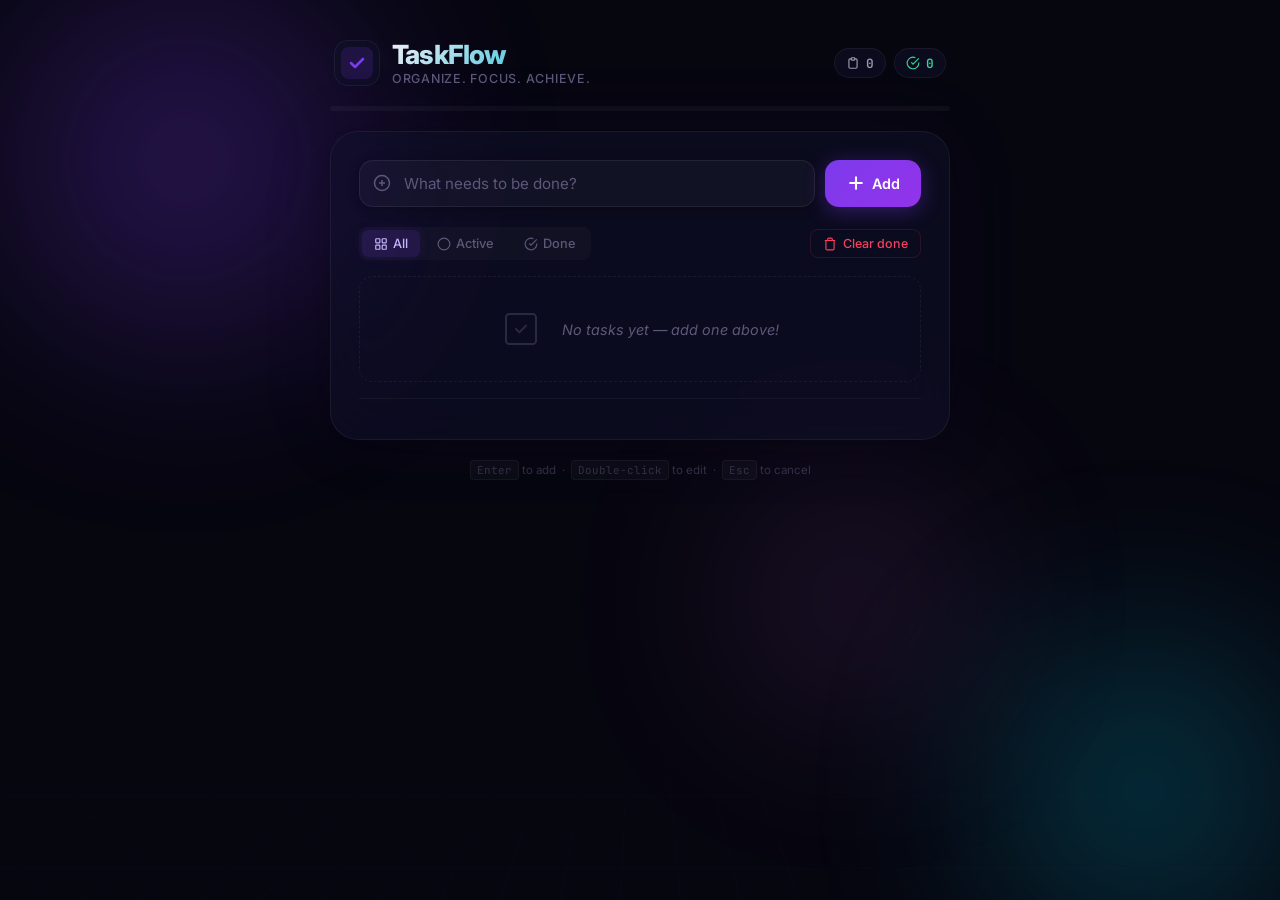
<file: index.html>
<!doctype html>
<html lang="en">
<head>
  <meta charset="utf-8" />
  <meta name="viewport" content="width=device-width,initial-scale=1" />
  <meta name="description" content="A beautifully designed 4D To-Do List app with glassmorphism, 3D transforms, and smooth animations. Stay organized in style." />
  <meta name="theme-color" content="#0a0a1a" />
  <title>TaskFlow — Premium To-Do</title>
  <link rel="preconnect" href="https://fonts.googleapis.com" />
  <link rel="preconnect" href="https://fonts.gstatic.com" crossorigin />
  <link href="https://fonts.googleapis.com/css2?family=Inter:wght@300;400;500;600;700;800&family=JetBrains+Mono:wght@400;500&display=swap" rel="stylesheet" />
  <link rel="stylesheet" href="styles.css" />
</head>
<body>

  <!-- Animated background -->
  <div class="bg-scene" aria-hidden="true">
    <div class="orb orb-1"></div>
    <div class="orb orb-2"></div>
    <div class="orb orb-3"></div>
    <div class="grid-floor"></div>
  </div>

  <main class="container" id="main-container">

    <!-- Header -->
    <header class="app-header">
      <div class="logo-group">
        <div class="logo-icon" id="logo-icon" aria-hidden="true">
          <svg width="36" height="36" viewBox="0 0 36 36" fill="none">
            <defs>
              <linearGradient id="logoGrad" x1="0" y1="0" x2="36" y2="36">
                <stop offset="0%" stop-color="#7c3aed"/>
                <stop offset="100%" stop-color="#06b6d4"/>
              </linearGradient>
            </defs>
            <rect x="2" y="2" width="32" height="32" rx="8" fill="url(#logoGrad)" opacity="0.15"/>
            <path d="M12 18l4 4 8-8" stroke="url(#logoGrad)" stroke-width="2.5" stroke-linecap="round" stroke-linejoin="round"/>
          </svg>
        </div>
        <div>
          <h1 id="app-heading">TaskFlow</h1>
          <p class="tagline">Organize. Focus. Achieve.</p>
        </div>
      </div>
      <div class="header-stats">
        <div class="stat-pill" id="stat-total" title="Total tasks">
          <svg width="14" height="14" viewBox="0 0 24 24" fill="none" stroke="currentColor" stroke-width="2"><path d="M9 5H7a2 2 0 00-2 2v12a2 2 0 002 2h10a2 2 0 002-2V7a2 2 0 00-2-2h-2"/><rect x="9" y="3" width="6" height="4" rx="1"/></svg>
          <span id="stat-total-num">0</span>
        </div>
        <div class="stat-pill stat-done" id="stat-done" title="Completed tasks">
          <svg width="14" height="14" viewBox="0 0 24 24" fill="none" stroke="currentColor" stroke-width="2"><path d="M22 11.08V12a10 10 0 11-5.93-9.14"/><path d="M22 4L12 14.01l-3-3"/></svg>
          <span id="stat-done-num">0</span>
        </div>
      </div>
    </header>

    <!-- Progress bar -->
    <div class="progress-track" id="progress-track" role="progressbar" aria-valuenow="0" aria-valuemin="0" aria-valuemax="100">
      <div class="progress-fill" id="progress-fill"></div>
      <span class="progress-label" id="progress-label">0%</span>
    </div>

    <!-- Main card -->
    <section class="todo-card" aria-labelledby="app-heading">

      <!-- Input -->
      <form id="todo-form" autocomplete="off" class="input-row">
        <div class="input-wrapper">
          <svg class="input-icon" width="18" height="18" viewBox="0 0 24 24" fill="none" stroke="currentColor" stroke-width="2"><circle cx="12" cy="12" r="10"/><path d="M12 8v8M8 12h8"/></svg>
          <input id="todo-input" type="text" placeholder="What needs to be done?" aria-label="New todo" />
        </div>
        <button id="add-btn" type="submit" aria-label="Add task">
          <svg width="20" height="20" viewBox="0 0 24 24" fill="none" stroke="currentColor" stroke-width="2.5" stroke-linecap="round"><path d="M12 5v14M5 12h14"/></svg>
          <span>Add</span>
        </button>
      </form>

      <!-- Filters -->
      <div class="controls">
        <div class="filters" role="tablist" aria-label="Filter todos">
          <button class="filter-btn active" data-filter="all" type="button">
            <svg width="14" height="14" viewBox="0 0 24 24" fill="none" stroke="currentColor" stroke-width="2"><rect x="3" y="3" width="7" height="7" rx="1"/><rect x="14" y="3" width="7" height="7" rx="1"/><rect x="3" y="14" width="7" height="7" rx="1"/><rect x="14" y="14" width="7" height="7" rx="1"/></svg>
            All
          </button>
          <button class="filter-btn" data-filter="active" type="button">
            <svg width="14" height="14" viewBox="0 0 24 24" fill="none" stroke="currentColor" stroke-width="2"><circle cx="12" cy="12" r="10"/></svg>
            Active
          </button>
          <button class="filter-btn" data-filter="completed" type="button">
            <svg width="14" height="14" viewBox="0 0 24 24" fill="none" stroke="currentColor" stroke-width="2"><path d="M22 11.08V12a10 10 0 11-5.93-9.14"/><path d="M22 4L12 14.01l-3-3"/></svg>
            Done
          </button>
        </div>
        <button id="clear-completed" type="button" class="clear-btn">
          <svg width="14" height="14" viewBox="0 0 24 24" fill="none" stroke="currentColor" stroke-width="2"><path d="M3 6h18M19 6v14a2 2 0 01-2 2H7a2 2 0 01-2-2V6m3 0V4a2 2 0 012-2h4a2 2 0 012 2v2"/></svg>
          Clear done
        </button>
      </div>

      <!-- Task list -->
      <ul id="todo-list" class="todo-list" aria-live="polite"></ul>

      <!-- Footer count -->
      <footer class="count-bar" id="count"></footer>

    </section>

    <!-- Keyboard hint -->
    <p class="kbd-hint">
      <kbd>Enter</kbd> to add &nbsp;·&nbsp; <kbd>Double-click</kbd> to edit &nbsp;·&nbsp; <kbd>Esc</kbd> to cancel
    </p>

  </main>

  <script src="app.js"></script>
</body>
</html>
</file>
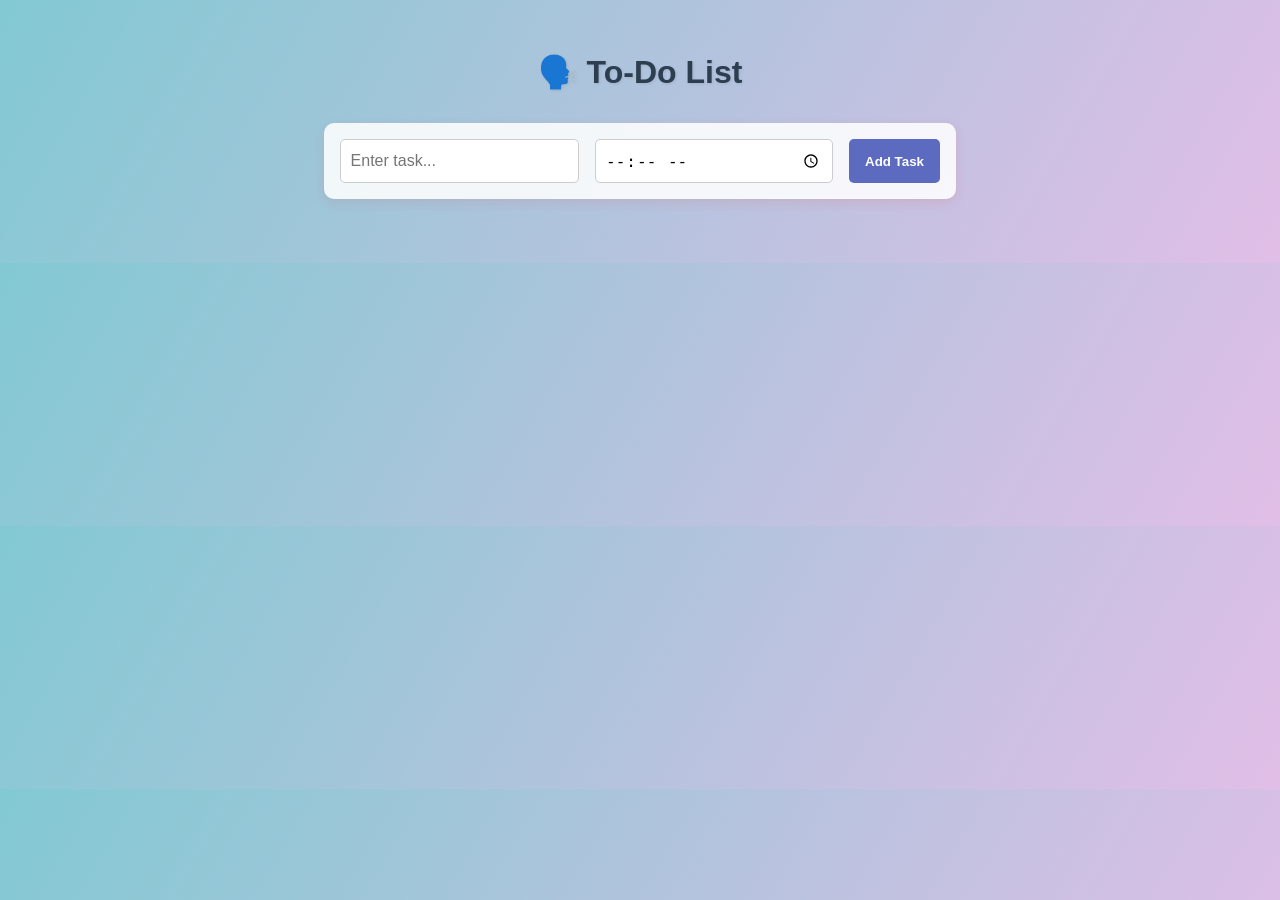
<file: to_do_list.html>
<!DOCTYPE html>
<html lang="en">
<head>
  <meta charset="UTF-8" />
  <meta name="viewport" content="width=device-width, initial-scale=1.0"/>
  <title>Voice Reminder To-Do App</title>
  <style>
    body {
      font-family: 'Segoe UI', Tahoma, Geneva, Verdana, sans-serif;
      padding: 2rem;
      margin: 0;
      background: 
        linear-gradient(120deg, #82c9d3 0%, #e1bee7 100%),
        url('https://www.transparenttextures.com/patterns/symphony.png');
      background-size: cover;
      background-repeat: repeat;
      color: #333;
    }

    h1 {
      text-align: center;
      font-size: 2rem;
      margin-bottom: 2rem;
      color: #2c3e50;
      text-shadow: 1px 1px 3px rgba(0, 0, 0, 0.1);
    }

    #taskForm {
      display: flex;
      justify-content: center;
      gap: 1rem;
      flex-wrap: wrap;
      max-width: 600px;
      margin: 0 auto 2rem;
      background: #ffffffdd;
      padding: 1rem;
      border-radius: 10px;
      box-shadow: 0 4px 12px rgba(230, 40, 40, 0.1);
    }

    #taskForm input[type="text"],
    #taskForm input[type="time"] {
      flex: 1;
      min-width: 120px;
      padding: 0.6rem;
      font-size: 1rem;
      border: 1px solid #ccc;
      border-radius: 5px;
      transition: border-color 0.2s;
    }

    #taskForm input:focus {
      border-color: #5c6bc0;
      outline: none;
    }

    #taskForm button {
      padding: 0.6rem 1rem;
      background-color: #5c6bc0;
      color: white;
      border: none;
      border-radius: 5px;
      cursor: pointer;
      font-weight: bold;
      transition: background 0.3s ease;
    }

    #taskForm button:hover {
      background-color: #3f51b5;
    }

    ul {
      list-style: none;
      padding: 0;
      max-width: 600px;
      margin: auto;
    }

    li {
      background: rgba(255, 255, 255, 0.95);
      margin-bottom: 0.5rem;
      padding: 1rem;
      border-radius: 8px;
      box-shadow: 0 2px 6px rgba(0,0,0,0.1);
      display: flex;
      justify-content: space-between;
      align-items: center;
      flex-wrap: wrap;
      transition: transform 0.2s ease, background-color 0.3s;
    }

    li:hover {
      transform: scale(1.01);
      background-color: #f9f9f9;
    }

    .done {
      text-decoration: line-through;
      color: gray;
      opacity: 0.7;
    }

    li button {
      margin-left: 0.5rem;
      background-color: #f44336;
      border: none;
      color: white;
      border-radius: 5px;
      padding: 0.4rem 0.6rem;
      cursor: pointer;
      transition: background 0.2s ease;
    }

    li button:hover {
      background-color: #161516;
    }

    li button:nth-child(2) {
      background-color: #000000;
    }

    li button:nth-child(2):hover {
      background-color: #000000;
    }

    @media (max-width: 600px) {
      #taskForm {
        flex-direction: column;
        gap: 0.5rem;
      }

      li {
        flex-direction: column;
        align-items: flex-start;
        gap: 0.5rem;
      }
    }
  </style>
</head>
<body>
  <h1>🗣️ To-Do List </h1>
  <form id="taskForm">
    <input type="text" id="taskInput" placeholder="Enter task..." required />
    <input type="time" id="taskTime" required />
    <button type="submit">Add Task</button>
  </form>
  <ul id="taskList"></ul>

  <script>
    const taskForm = document.getElementById("taskForm");
    const taskInput = document.getElementById("taskInput");
    const taskTime = document.getElementById("taskTime");
    const taskList = document.getElementById("taskList");

    let tasks = JSON.parse(localStorage.getItem("tasks")) || [];

    function saveTasks() {
      localStorage.setItem("tasks", JSON.stringify(tasks));
    }

    function speak(text) {
      const utterance = new SpeechSynthesisUtterance(text);
      speechSynthesis.speak(utterance);
    }

    function renderTasks() {
      taskList.innerHTML = "";
      tasks.sort((a, b) => a.time.localeCompare(b.time));
      tasks.forEach((task, index) => {
        const li = document.createElement("li");
        li.innerHTML = `
          <strong>${task.title}</strong> at <em>${task.time}</em>
          <button onclick="markDone(${index})">Done</button>
          <button onclick="deleteTask(${index})">Delete</button>
        `;
        if (task.done) li.classList.add("done");
        taskList.appendChild(li);
      });
    }

    function markDone(index) {
      tasks[index].done = !tasks[index].done;
      saveTasks();
      renderTasks();
    }

    function deleteTask(index) {
      tasks.splice(index, 1);
      saveTasks();
      renderTasks();
    }

    taskForm.addEventListener("submit", (e) => {
      e.preventDefault();
      const task = {
        title: taskInput.value,
        time: taskTime.value,
        done: false,
        reminded: false
      };
      tasks.push(task);
      saveTasks();
      renderTasks();
      speak(`Task "${task.title}" set for ${task.time}`);
      taskInput.value = "";
      taskTime.value = "";
    });

    // ⏰ Reminder checker
    setInterval(() => {
      const now = new Date();
      const currentTime = now.toTimeString().slice(0,5); // HH:MM
      tasks.forEach((task, index) => {
        if (task.time === currentTime && !task.reminded && !task.done) {
          speak(`Reminder: It's time to ${task.title}`);
          tasks[index].reminded = true;
          saveTasks();
        }
      });
    }, 60000);

    renderTasks();
  </script>
</body>
</html>
</file>
<file: styles.css>
/* =========================================================
   TaskFlow — Premium 4D Glassmorphism To-Do App
   ========================================================= */

/* ---------- Design tokens ---------- */
:root {
  --bg-deep:     #06060f;
  --bg-surface:  #0d0d1f;
  --glass:       rgba(18, 18, 42, 0.55);
  --glass-border:rgba(255, 255, 255, 0.06);
  --glass-hover: rgba(255, 255, 255, 0.04);

  --accent:      #7c3aed;
  --accent-glow: rgba(124, 58, 237, 0.35);
  --accent2:     #06b6d4;
  --accent2-glow:rgba(6, 182, 212, 0.30);
  --success:     #34d399;
  --danger:      #f43f5e;
  --danger-glow: rgba(244, 63, 94, 0.25);

  --text-primary:   #f1f0f7;
  --text-secondary: #9b97b0;
  --text-muted:     #5c5879;

  --radius-sm: 8px;
  --radius-md: 14px;
  --radius-lg: 20px;
  --radius-xl: 28px;

  --shadow-card:  0 8px 40px rgba(0,0,0,0.45), 0 0 80px rgba(124,58,237,0.08);
  --shadow-input: 0 2px 12px rgba(0,0,0,0.30);
  --shadow-btn:   0 4px 20px var(--accent-glow);
  --shadow-item:  0 2px 10px rgba(0,0,0,0.25);

  --transition-fast: 0.2s cubic-bezier(0.4, 0, 0.2, 1);
  --transition-med:  0.35s cubic-bezier(0.4, 0, 0.2, 1);
  --transition-slow: 0.6s cubic-bezier(0.22, 1, 0.36, 1);

  --font-main: 'Inter', system-ui, -apple-system, sans-serif;
  --font-mono: 'JetBrains Mono', monospace;
}

/* ---------- Reset ---------- */
*, *::before, *::after { box-sizing: border-box; margin: 0; padding: 0; }

html {
  -webkit-font-smoothing: antialiased;
  -moz-osx-font-smoothing: grayscale;
}

body {
  font-family: var(--font-main);
  background: var(--bg-deep);
  color: var(--text-primary);
  min-height: 100vh;
  display: flex;
  align-items: flex-start;
  justify-content: center;
  padding: 2.5rem 1.25rem 4rem;
  overflow-x: hidden;
  position: relative;
}

/* ---------- Animated Background ---------- */
.bg-scene {
  position: fixed;
  inset: 0;
  z-index: 0;
  pointer-events: none;
  overflow: hidden;
}

/* Floating orbs */
.orb {
  position: absolute;
  border-radius: 50%;
  filter: blur(100px);
  opacity: 0.45;
  will-change: transform;
}

.orb-1 {
  width: 500px; height: 500px;
  background: radial-gradient(circle, var(--accent) 0%, transparent 70%);
  top: -10%; left: -5%;
  animation: floatOrb1 18s ease-in-out infinite alternate;
}

.orb-2 {
  width: 400px; height: 400px;
  background: radial-gradient(circle, var(--accent2) 0%, transparent 70%);
  bottom: -10%; right: -5%;
  animation: floatOrb2 22s ease-in-out infinite alternate;
}

.orb-3 {
  width: 300px; height: 300px;
  background: radial-gradient(circle, #e879f9 0%, transparent 70%);
  top: 50%; left: 55%;
  opacity: 0.25;
  animation: floatOrb3 15s ease-in-out infinite alternate;
}

@keyframes floatOrb1 {
  0%   { transform: translate(0, 0) scale(1); }
  100% { transform: translate(120px, 80px) scale(1.15); }
}
@keyframes floatOrb2 {
  0%   { transform: translate(0, 0) scale(1); }
  100% { transform: translate(-100px, -60px) scale(1.1); }
}
@keyframes floatOrb3 {
  0%   { transform: translate(0, 0) scale(1); }
  100% { transform: translate(-80px, 50px) scale(1.2); }
}

/* Perspective grid floor */
.grid-floor {
  position: absolute;
  bottom: 0; left: 50%;
  width: 200vw; height: 60vh;
  transform: translateX(-50%) perspective(600px) rotateX(55deg);
  transform-origin: center bottom;
  background-image:
    linear-gradient(to right,  rgba(124,58,237,0.06) 1px, transparent 1px),
    linear-gradient(to bottom, rgba(124,58,237,0.06) 1px, transparent 1px);
  background-size: 60px 60px;
  mask-image: linear-gradient(to top, rgba(0,0,0,0.5), transparent 85%);
  -webkit-mask-image: linear-gradient(to top, rgba(0,0,0,0.5), transparent 85%);
  animation: gridScroll 20s linear infinite;
}

@keyframes gridScroll {
  0%   { background-position: 0 0; }
  100% { background-position: 0 60px; }
}

/* ---------- Container ---------- */
.container {
  position: relative;
  z-index: 1;
  width: 100%;
  max-width: 620px;
  animation: containerIn 0.8s var(--transition-slow) both;
}

@keyframes containerIn {
  from {
    opacity: 0;
    transform: translateY(30px) scale(0.97);
  }
  to {
    opacity: 1;
    transform: translateY(0) scale(1);
  }
}

/* ---------- Header ---------- */
.app-header {
  display: flex;
  align-items: center;
  justify-content: space-between;
  margin-bottom: 1.25rem;
  padding: 0 0.25rem;
}

.logo-group {
  display: flex;
  align-items: center;
  gap: 0.75rem;
}

.logo-icon {
  display: flex;
  align-items: center;
  justify-content: center;
  width: 46px; height: 46px;
  border-radius: var(--radius-md);
  background: var(--glass);
  border: 1px solid var(--glass-border);
  backdrop-filter: blur(10px);
  -webkit-backdrop-filter: blur(10px);
  animation: logoPulse 4s ease-in-out infinite;
}

@keyframes logoPulse {
  0%, 100% { box-shadow: 0 0 0 0 var(--accent-glow); }
  50%      { box-shadow: 0 0 20px 4px var(--accent-glow); }
}

.app-header h1 {
  font-size: 1.65rem;
  font-weight: 800;
  letter-spacing: -0.03em;
  background: linear-gradient(135deg, var(--text-primary) 0%, var(--accent2) 100%);
  -webkit-background-clip: text;
  -webkit-text-fill-color: transparent;
  background-clip: text;
  line-height: 1.1;
}

.tagline {
  font-size: 0.78rem;
  color: var(--text-muted);
  letter-spacing: 0.06em;
  text-transform: uppercase;
  font-weight: 500;
  margin-top: 2px;
}

.header-stats {
  display: flex;
  gap: 0.5rem;
}

.stat-pill {
  display: flex;
  align-items: center;
  gap: 0.35rem;
  padding: 0.35rem 0.7rem;
  border-radius: 100px;
  font-size: 0.8rem;
  font-weight: 600;
  background: var(--glass);
  border: 1px solid var(--glass-border);
  backdrop-filter: blur(10px);
  -webkit-backdrop-filter: blur(10px);
  color: var(--text-secondary);
  font-family: var(--font-mono);
}

.stat-done {
  color: var(--success);
}

/* ---------- Progress bar ---------- */
.progress-track {
  position: relative;
  height: 5px;
  border-radius: 100px;
  background: rgba(255,255,255,0.04);
  margin-bottom: 1.25rem;
  overflow: hidden;
}

.progress-fill {
  height: 100%;
  width: 0%;
  border-radius: 100px;
  background: linear-gradient(90deg, var(--accent), var(--accent2));
  box-shadow: 0 0 14px var(--accent-glow);
  transition: width var(--transition-med);
}

.progress-label {
  position: absolute;
  right: 0;
  top: -22px;
  font-size: 0.7rem;
  font-family: var(--font-mono);
  color: var(--text-muted);
  font-weight: 500;
}

/* ---------- Main Card (Glass) ---------- */
.todo-card {
  background: var(--glass);
  border: 1px solid var(--glass-border);
  border-radius: var(--radius-xl);
  padding: 1.75rem;
  backdrop-filter: blur(24px) saturate(1.3);
  -webkit-backdrop-filter: blur(24px) saturate(1.3);
  box-shadow: var(--shadow-card);
  transform-style: preserve-3d;
  perspective: 1000px;
  transition: transform var(--transition-med), box-shadow var(--transition-med);
}

.todo-card:hover {
  transform: translateY(-2px);
  box-shadow: 0 12px 50px rgba(0,0,0,0.5), 0 0 100px rgba(124,58,237,0.12);
}

/* ---------- Input row ---------- */
.input-row {
  display: flex;
  gap: 0.65rem;
  margin-bottom: 1.25rem;
}

.input-wrapper {
  position: relative;
  flex: 1;
}

.input-icon {
  position: absolute;
  left: 14px;
  top: 50%;
  transform: translateY(-50%);
  color: var(--text-muted);
  pointer-events: none;
  transition: color var(--transition-fast);
}

.input-wrapper:focus-within .input-icon {
  color: var(--accent);
}

#todo-input {
  width: 100%;
  padding: 0.8rem 0.9rem 0.8rem 2.75rem;
  border: 1px solid rgba(255,255,255,0.07);
  border-radius: var(--radius-md);
  background: rgba(255,255,255,0.03);
  color: var(--text-primary);
  font-size: 0.95rem;
  font-family: var(--font-main);
  font-weight: 400;
  transition: all var(--transition-fast);
  box-shadow: var(--shadow-input);
  outline: none;
}

#todo-input::placeholder {
  color: var(--text-muted);
}

#todo-input:focus {
  border-color: var(--accent);
  box-shadow: var(--shadow-input), 0 0 0 3px var(--accent-glow);
  background: rgba(255,255,255,0.05);
}

#add-btn {
  display: flex;
  align-items: center;
  gap: 0.4rem;
  padding: 0 1.3rem;
  border: none;
  border-radius: var(--radius-md);
  background: linear-gradient(135deg, var(--accent), #9333ea);
  color: #fff;
  font-size: 0.9rem;
  font-weight: 600;
  font-family: var(--font-main);
  cursor: pointer;
  box-shadow: var(--shadow-btn);
  transition: all var(--transition-fast);
  white-space: nowrap;
}

#add-btn:hover {
  transform: translateY(-1px) scale(1.03);
  box-shadow: 0 6px 28px var(--accent-glow);
}

#add-btn:active {
  transform: scale(0.97);
}

/* ---------- Controls (filters + clear) ---------- */
.controls {
  display: flex;
  justify-content: space-between;
  align-items: center;
  margin-bottom: 1rem;
  gap: 0.5rem;
  flex-wrap: wrap;
}

.filters {
  display: flex;
  gap: 0.35rem;
  background: rgba(255,255,255,0.025);
  border-radius: var(--radius-sm);
  padding: 3px;
}

.filter-btn {
  display: flex;
  align-items: center;
  gap: 0.3rem;
  padding: 0.4rem 0.75rem;
  border: none;
  border-radius: 6px;
  background: transparent;
  color: var(--text-muted);
  font-size: 0.8rem;
  font-weight: 500;
  font-family: var(--font-main);
  cursor: pointer;
  transition: all var(--transition-fast);
}

.filter-btn:hover {
  color: var(--text-secondary);
  background: rgba(255,255,255,0.04);
}

.filter-btn.active {
  background: rgba(124, 58, 237, 0.15);
  color: #c4b5fd;
  box-shadow: 0 0 12px rgba(124, 58, 237, 0.1);
}

.clear-btn {
  display: flex;
  align-items: center;
  gap: 0.35rem;
  padding: 0.4rem 0.75rem;
  border: 1px solid rgba(244, 63, 94, 0.15);
  border-radius: var(--radius-sm);
  background: transparent;
  color: var(--danger);
  font-size: 0.78rem;
  font-weight: 500;
  font-family: var(--font-main);
  cursor: pointer;
  transition: all var(--transition-fast);
}

.clear-btn:hover {
  background: rgba(244, 63, 94, 0.08);
  border-color: rgba(244, 63, 94, 0.3);
  box-shadow: 0 0 16px var(--danger-glow);
}

/* ---------- Todo List ---------- */
.todo-list {
  list-style: none;
  display: flex;
  flex-direction: column;
  gap: 0.5rem;
  min-height: 60px;
}

/* ---------- Todo Item ---------- */
.todo-item {
  display: flex;
  align-items: center;
  gap: 0.8rem;
  padding: 0.75rem 1rem;
  border-radius: var(--radius-md);
  background: rgba(255,255,255,0.025);
  border: 1px solid rgba(255,255,255,0.04);
  box-shadow: var(--shadow-item);
  transition: all var(--transition-fast);
  transform-style: preserve-3d;
  animation: itemIn 0.4s var(--transition-slow) both;
}

@keyframes itemIn {
  from {
    opacity: 0;
    transform: translateX(-12px) rotateY(-3deg);
  }
  to {
    opacity: 1;
    transform: translateX(0) rotateY(0);
  }
}

.todo-item:hover {
  background: rgba(255,255,255,0.04);
  border-color: rgba(255,255,255,0.08);
  transform: translateX(4px);
  box-shadow: 0 4px 16px rgba(0,0,0,0.3), -4px 0 12px var(--accent-glow);
}

.todo-item.empty {
  justify-content: center;
  color: var(--text-muted);
  font-style: italic;
  font-size: 0.9rem;
  padding: 2rem;
  background: transparent;
  border: 1px dashed rgba(255,255,255,0.06);
  box-shadow: none;
}

.todo-item.empty svg {
  opacity: 0.4;
  margin-right: 0.5rem;
}

/* Custom checkbox */
.checkbox {
  -webkit-appearance: none;
  appearance: none;
  width: 22px;
  height: 22px;
  min-width: 22px;
  border-radius: 6px;
  border: 2px solid rgba(255,255,255,0.12);
  background: transparent;
  cursor: pointer;
  position: relative;
  transition: all var(--transition-fast);
}

.checkbox:hover {
  border-color: var(--accent);
  box-shadow: 0 0 10px var(--accent-glow);
}

.checkbox:checked {
  background: linear-gradient(135deg, var(--accent), var(--accent2));
  border-color: transparent;
  box-shadow: 0 0 12px var(--accent-glow);
}

.checkbox:checked::after {
  content: '';
  position: absolute;
  top: 3px; left: 6px;
  width: 5px; height: 10px;
  border: solid #fff;
  border-width: 0 2px 2px 0;
  transform: rotate(45deg);
}

/* Label */
.label {
  flex: 1;
  word-break: break-word;
  font-size: 0.92rem;
  font-weight: 400;
  color: var(--text-primary);
  transition: all var(--transition-fast);
  line-height: 1.4;
}

.todo-item.completed .label {
  text-decoration: line-through;
  text-decoration-color: var(--text-muted);
  color: var(--text-muted);
  opacity: 0.6;
}

/* Timestamp */
.todo-timestamp {
  font-size: 0.68rem;
  font-family: var(--font-mono);
  color: var(--text-muted);
  opacity: 0.5;
  white-space: nowrap;
}

/* Actions */
.actions {
  display: flex;
  gap: 0.25rem;
  opacity: 0;
  transform: translateX(8px);
  transition: all var(--transition-fast);
}

.todo-item:hover .actions {
  opacity: 1;
  transform: translateX(0);
}

.btn-icon {
  display: flex;
  align-items: center;
  justify-content: center;
  width: 32px; height: 32px;
  border: none;
  border-radius: var(--radius-sm);
  background: transparent;
  color: var(--text-muted);
  cursor: pointer;
  transition: all var(--transition-fast);
}

.btn-icon:hover {
  background: rgba(255,255,255,0.06);
  color: var(--text-primary);
}

.btn-icon.btn-edit:hover {
  color: var(--accent2);
  background: rgba(6, 182, 212, 0.1);
}

.btn-icon.btn-delete:hover {
  color: var(--danger);
  background: rgba(244, 63, 94, 0.1);
}

/* Edit mode */
.edit-input {
  flex: 1;
  padding: 0.55rem 0.75rem;
  border: 1px solid var(--accent);
  border-radius: var(--radius-sm);
  background: rgba(124, 58, 237, 0.05);
  color: var(--text-primary);
  font-family: var(--font-main);
  font-size: 0.92rem;
  outline: none;
  box-shadow: 0 0 0 3px var(--accent-glow);
  transition: all var(--transition-fast);
}

.btn-save {
  display: flex;
  align-items: center;
  justify-content: center;
  width: 32px; height: 32px;
  border: none;
  border-radius: var(--radius-sm);
  background: rgba(52, 211, 153, 0.15);
  color: var(--success);
  cursor: pointer;
  transition: all var(--transition-fast);
}

.btn-save:hover {
  background: rgba(52, 211, 153, 0.25);
  box-shadow: 0 0 12px rgba(52, 211, 153, 0.2);
}

.btn-cancel {
  display: flex;
  align-items: center;
  justify-content: center;
  width: 32px; height: 32px;
  border: none;
  border-radius: var(--radius-sm);
  background: rgba(244, 63, 94, 0.1);
  color: var(--danger);
  cursor: pointer;
  transition: all var(--transition-fast);
}

.btn-cancel:hover {
  background: rgba(244, 63, 94, 0.2);
}

/* ---------- Count bar ---------- */
.count-bar {
  margin-top: 1rem;
  padding-top: 0.75rem;
  border-top: 1px solid rgba(255,255,255,0.04);
  color: var(--text-muted);
  font-size: 0.82rem;
  font-weight: 500;
  display: flex;
  align-items: center;
  gap: 0.4rem;
}

/* ---------- Keyboard hint ---------- */
.kbd-hint {
  text-align: center;
  margin-top: 1.25rem;
  font-size: 0.72rem;
  color: var(--text-muted);
  opacity: 0.5;
}

kbd {
  display: inline-block;
  padding: 2px 6px;
  border-radius: 4px;
  background: rgba(255,255,255,0.06);
  border: 1px solid rgba(255,255,255,0.08);
  font-family: var(--font-mono);
  font-size: 0.68rem;
}

/* ---------- Completion celebration ---------- */
@keyframes celebratePop {
  0%   { transform: scale(1); }
  50%  { transform: scale(1.02); box-shadow: 0 0 40px rgba(52,211,153,0.2); }
  100% { transform: scale(1); }
}

.todo-card.all-done {
  animation: celebratePop 0.6s ease;
}

/* ---------- Scrollbar ---------- */
.todo-list::-webkit-scrollbar {
  width: 4px;
}
.todo-list::-webkit-scrollbar-track {
  background: transparent;
}
.todo-list::-webkit-scrollbar-thumb {
  background: rgba(255,255,255,0.08);
  border-radius: 100px;
}

/* ---------- Responsive ---------- */
@media (max-width: 520px) {
  body {
    padding: 1.25rem 0.75rem 3rem;
  }

  .todo-card {
    padding: 1.25rem;
    border-radius: var(--radius-lg);
  }

  .app-header h1 {
    font-size: 1.35rem;
  }

  .input-row {
    flex-direction: column;
  }

  #add-btn {
    justify-content: center;
    padding: 0.7rem;
  }

  .controls {
    flex-direction: column;
    align-items: stretch;
    gap: 0.5rem;
  }

  .filters {
    justify-content: center;
  }

  .clear-btn {
    justify-content: center;
  }

  .actions {
    opacity: 1;
    transform: none;
  }

  .todo-item:hover {
    transform: none;
  }
}

@media (max-width: 360px) {
  .header-stats {
    display: none;
  }
}

/* ---------- Selection color ---------- */
::selection {
  background: var(--accent);
  color: #fff;
}
</file>
